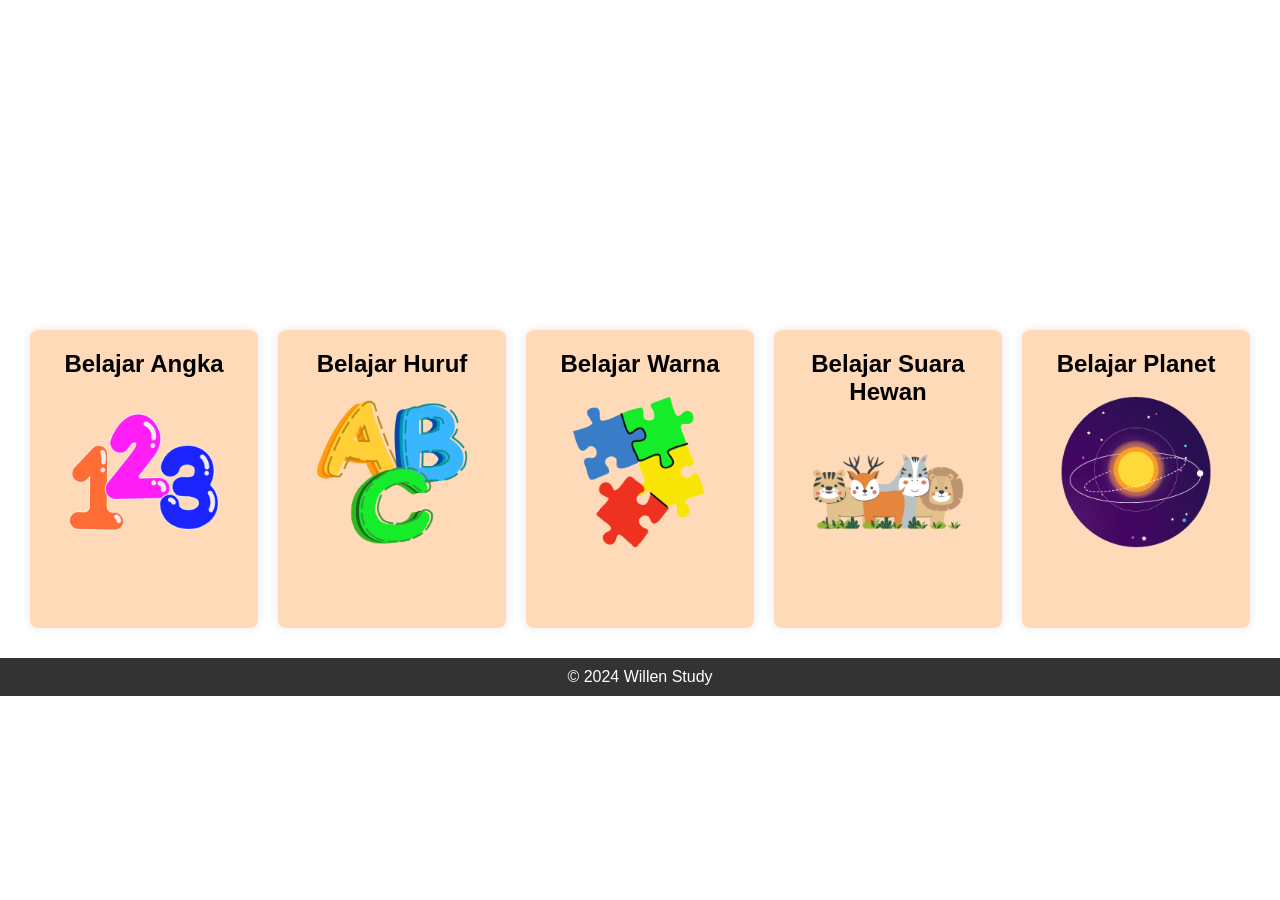
<file: index.html>
<!DOCTYPE html>
<html lang="en">

<head>
	<meta charset="UTF-8">
	<meta name="viewport" content="width=device-width, initial-scale=1.0">
	<title>Willen Study</title>
	<style>
		* {
			margin: 0;
			padding: 0;
			box-sizing: border-box;
			font-family: Arial, sans-serif;
		}

		body {
			display: flex;
			flex-direction: column;
			min-height: 100vh;
		}

		header {
			position: relative;
			color: white;
			text-align: center;
			height: 300px;
			/* Adjust height as needed */
		}

		header video {
			position: absolute;
			top: 0;
			left: 0;
			width: 100%;
			height: 100%;
			object-fit: cover;
			z-index: -1;
		}

		.header-content {
			position: relative;
			z-index: 1;
			padding: 60px 0;
		}

		.content {
			display: flex;
			flex-wrap: wrap;
			justify-content: space-around;
			padding: 20px;
		}

		.section {
			background-color: #FFDAB9;
			margin: 10px;
			padding: 20px;
			flex: 1 1 calc(20% - 40px);
			/* 5 sections with margin */
			min-width: 200px;
			/* Minimum width for responsive design */
			box-shadow: 0 0 10px rgba(0, 0, 0, 0.1);
			border-radius: 8px;
			text-align: center;
			transition: transform 0.3s ease-in-out;
			/* Efek transisi saat hover */
			cursor: pointer;
			/* Menjadikan cursor pointer saat hover */
		}

		.section img {
			max-width: 100%;
			height: auto;
			margin-bottom: 10px;
		}

		.section:hover {
			transform: scale(1.05);
			/* Efek zoom in saat hover */
		}

		.section a {
			display: block;
			margin-top: 10px;
			color: #4CAF50;
			text-decoration: none;
			font-weight: bold;
		}

		.section a:hover {
			text-decoration: underline;
		}

		footer {
			background-color: #333;
			color: white;
			text-align: center;
			padding: 10px 0;
		}
	</style>
</head>

<body>
	<header>
		<video autoplay muted loop>
			<source src="header.mp4" type="video/mp4">
			Your browser does not support the video tag.
	</header>
	<div class="content">
		<div class="section" onclick="navigateTo('angka/angka.html')">
			<h2>Belajar Angka</h2>
			<img src="angka.png" alt="Belajar Angka">
		</div>
		<div class="section" onclick="navigateTo('huruf/huruf.html')">
			<h2>Belajar Huruf</h2>
			<img src="huruf.png" alt="Belajar Huruf">
		</div>
		<div class="section" onclick="navigateTo('warna/warna.html')">
			<h2>Belajar Warna</h2>
			<img src="warna.png" alt="Belajar Warna">
		</div>
		<div class="section" onclick="navigateTo('hewan/hewan.html')">
			<h2>Belajar Suara Hewan</h2>
			<img src="hewan.png" alt="Belajar Suara Hewan">
		</div>
		<div class="section" onclick="navigateTo('planet/planet.html')">
			<h2>Belajar Planet</h2>
			<img src="planet.png" alt="Belajar Planet">
		</div>
	</div>
	<footer>
		<p>© 2024 Willen Study</p>
	</footer>

	<script>
		function navigateTo(url) {
			window.location.href = url; // Mengarahkan ke halaman atau bagian berikutnya
		}
	</script>
</body>

</html>
</file>
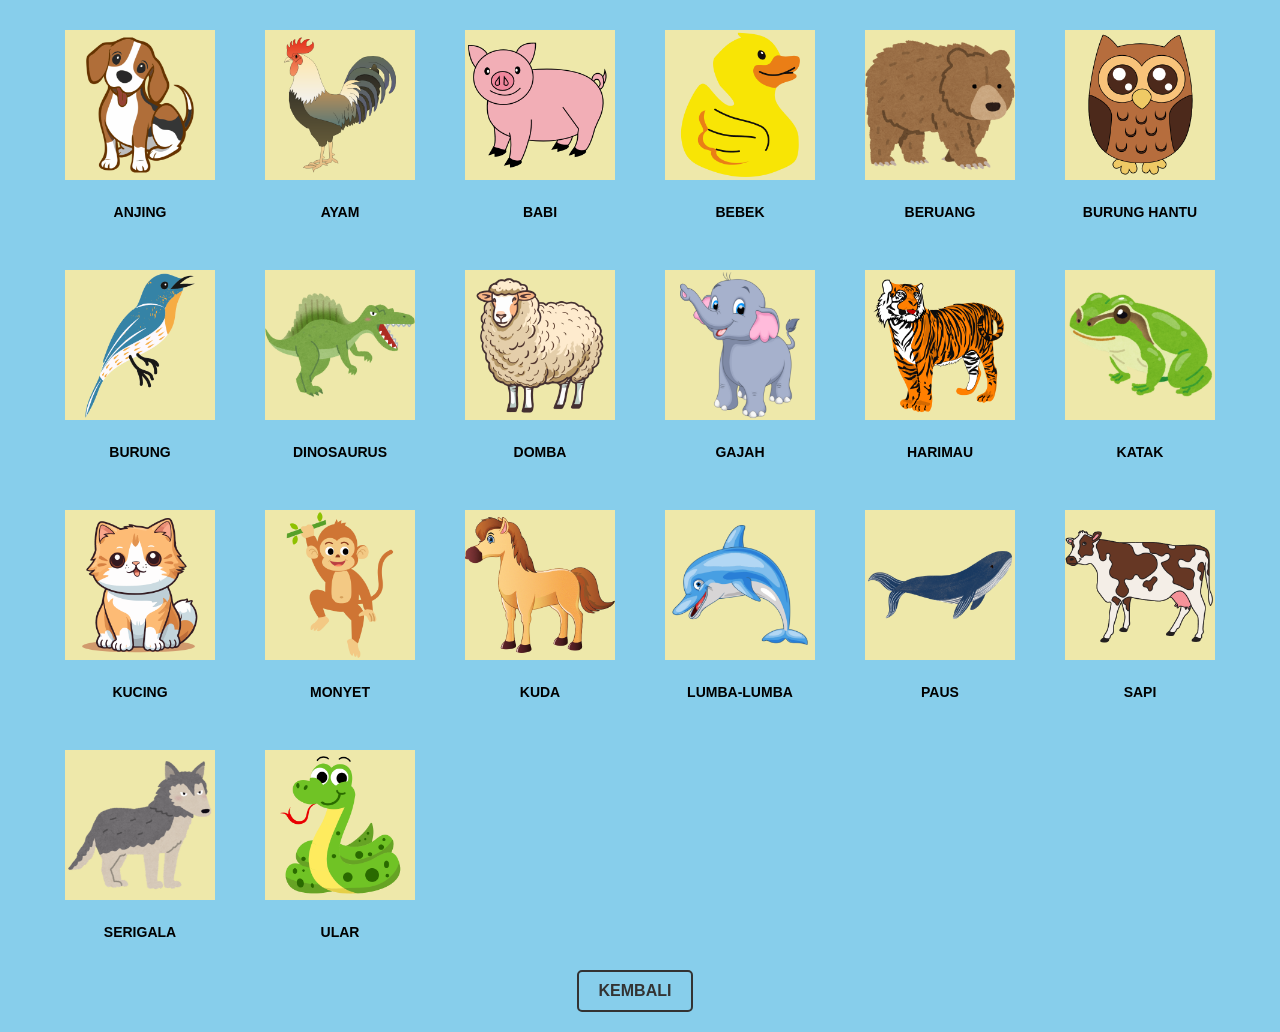
<file: hewan/hewan.html>
<!DOCTYPE HTML>
<html>

<head>
	<title>Willen Study</title>
	<script src='suara.js' type='text/javascript'></script>
	<style>
		/* Tambahkan style untuk tampilan yang lebih menarik */
		body {
			font-family: Arial, sans-serif;
			background-color: #87CEEB;
			/* Mengatur warna latar belakang menjadi biru muda */
			margin: 0;
			padding: 0;
			display: flex;
			flex-direction: column;
			align-items: center;
		}

		#container {
			padding: 20px;
		}

		table {
			width: 100%;
			border-collapse: collapse;
		}

		td {
			padding: 10px;
			text-align: center;
		}

		.hewan {
			width: 150px;
			height: 150px;
			/* Menghapus border-radius untuk membuat kotak */
			transition: transform 0.3s;
			cursor: pointer;
		}

		.hewan:hover {
			transform: scale(1.2);
		}

		.hewan1 {
			font-size: 14px;
			font-weight: bold;
		}

		#navigasi1 {
			margin-top: 20px;
			width: 100%;
			text-align: center;
		}

		#navigasi1 ul {
			list-style-type: none;
			padding: 0;
			display: inline-block;
			margin: 0 auto;
		}

		#navigasi1 ul li {
			display: inline;
			margin-right: 10px;
		}

		#navigasi1 ul li a {
			text-decoration: none;
			color: #333;
			font-weight: bold;
			font-size: 16px;
			display: inline-block;
			padding: 10px 20px;
			border: 2px solid #333;
			border-radius: 5px;
			transition: all 0.3s ease;
		}

		#navigasi1 ul li a:hover {
			background-color: #333;
			color: #fff;
		}
	</style>
</head>

<body>

	<div id="container">
		<table>
			<tr>
				<td onclick="anjing.playclip()"><a href="#">
						<img class="hewan" src="image/anjing.png" alt="anjing">
					</a></td>
				<td style="width:10px"></td>
				<td onclick="ayam.playclip()"><a href="#">
						<img class="hewan" src="image/ayam.png" alt="ayam">
					</a></td>
				<td style="width:10px"></td>
				<td onclick="babi.playclip()"><a href="#">
						<img class="hewan" src="image/babi.png" alt="babi">
					</a></td>
				<td style="width:10px"></td>
				<td onclick="bebek.playclip()"><a href="#">
						<img class="hewan" src="image/bebek.png" alt="bebek">
					</a></td>
				<td style="width:10px"></td>
				<td onclick="beruang.playclip()"><a href="#">
						<img class="hewan" src="image/beruang.png" alt="beruang">
					</a></td>
				<td style="width:10px"></td>
				<td onclick="burunghantu.playclip()"><a href="#">
						<img class="hewan" src="image/burung hantu.png" alt="burung hantu">
					</a></td>
			</tr>
			<tr>
				<td class="hewan1">ANJING</td>
				<td style="width:10px"></td>
				<td class="hewan1">AYAM</td>
				<td style="width:10px"></td>
				<td class="hewan1">BABI</td>
				<td style="width:10px"></td>
				<td class="hewan1">BEBEK</td>
				<td style="width:10px"></td>
				<td class="hewan1">BERUANG</td>
				<td style="width:10px"></td>
				<td class="hewan1">BURUNG HANTU</td>
			</tr>
			<!-- Baris-baris tambahan untuk hewan -->
			<tr>
				<td style="height:10px"></td>
			</tr>
			<tr>
				<td onclick="burung.playclip()"><a href="#">
						<img class="hewan" src="image/burung.png" alt="burung">
					</a></td>
				<td></td>
				<td onclick="dinosaurus.playclip()"><a href="#">
						<img class="hewan" src="image/dinosaurus.png" alt="dinosaurus">
					</a></td>
				<td></td>
				<td onclick="domba.playclip()"><a href="#">
						<img class="hewan" src="image/domba.png" alt="domba">
					</a></td>
				<td></td>
				<td onclick="gajah.playclip()"><a href="#">
						<img class="hewan" src="image/gajah.png" alt="gajah">
					</a></td>
				<td></td>
				<td onclick="harimau.playclip()"><a href="#">
						<img class="hewan" src="image/harimau.png" alt="harimau">
					</a></td>
				<td></td>
				<td onclick="katak.playclip()"><a href="#">
						<img class="hewan" src="image/katak.png" alt="katak">
					</a></td>
			</tr>
			<tr>
				<td class="hewan1">BURUNG</td>
				<td></td>
				<td class="hewan1">DINOSAURUS</td>
				<td></td>
				<td class="hewan1">DOMBA</td>
				<td></td>
				<td class="hewan1">GAJAH</td>
				<td></td>
				<td class="hewan1">HARIMAU</td>
				<td></td>
				<td class="hewan1">KATAK</td>
			</tr>
			<!-- Baris-baris tambahan untuk hewan -->
			<tr>
				<td style="height:10px"></td>
			</tr>
			<tr>
				<td onclick="kucing.playclip()"><a href="#">
						<img class="hewan" src="image/kucing.png" alt="kucing">
					</a></td>
				<td></td>
				<td onclick="monyet.playclip()"><a href="#">
						<img class="hewan" src="image/monyet.png" alt="monyet">
					</a></td>
				<td></td>
				<td onclick="kuda.playclip()"><a href="#">
						<img class="hewan" src="image/kuda.png" alt="kuda">
					</a></td>
				<td></td>
				<td onclick="lumbalumba.playclip()"><a href="#">
						<img class="hewan" src="image/lumba-lumba.png" alt="lumba-lumba">
					</a></td>
				<td></td>
				<td onclick="paus.playclip()"><a href="#">
						<img class="hewan" src="image/paus.png" alt="paus">
					</a></td>
				<td></td>
				<td onclick="sapi.playclip()"><a href="#">
						<img class="hewan" src="image/sapi.png" alt="sapi">
					</a></td>
			</tr>
			<tr>
				<td class="hewan1">KUCING</td>
				<td></td>
				<td class="hewan1">MONYET</td>
				<td></td>
				<td class="hewan1">KUDA</td>
				<td></td>
				<td class="hewan1">LUMBA-LUMBA</td>
				<td></td>
				<td class="hewan1">PAUS</td>
				<td></td>
				<td class="hewan1">SAPI</td>
			</tr>
			<tr>
				<td style="height:10px"></td>
			</tr>
			<tr>
				<td onclick="serigala.playclip()"><a href="#">
						<img class="hewan" src="image/serigala.png" alt="serigala">
					</a></td>
				<td></td>
				<td onclick="ular.playclip()"><a href="#">
						<img class="hewan" src="image/ular.png" alt="ular">
					</a></td>
			</tr>
			<tr>
				<td class="hewan1">SERIGALA</td>
				<td></td>
				<td class="hewan1">ULAR</td>
			</tr>
		</table>

		<div id="navigasi1">
			<ul>
				<li><a href="../index.html">KEMBALI</a></li>
			</ul>
		</div>
	</div>
</body>

</html>
</file>
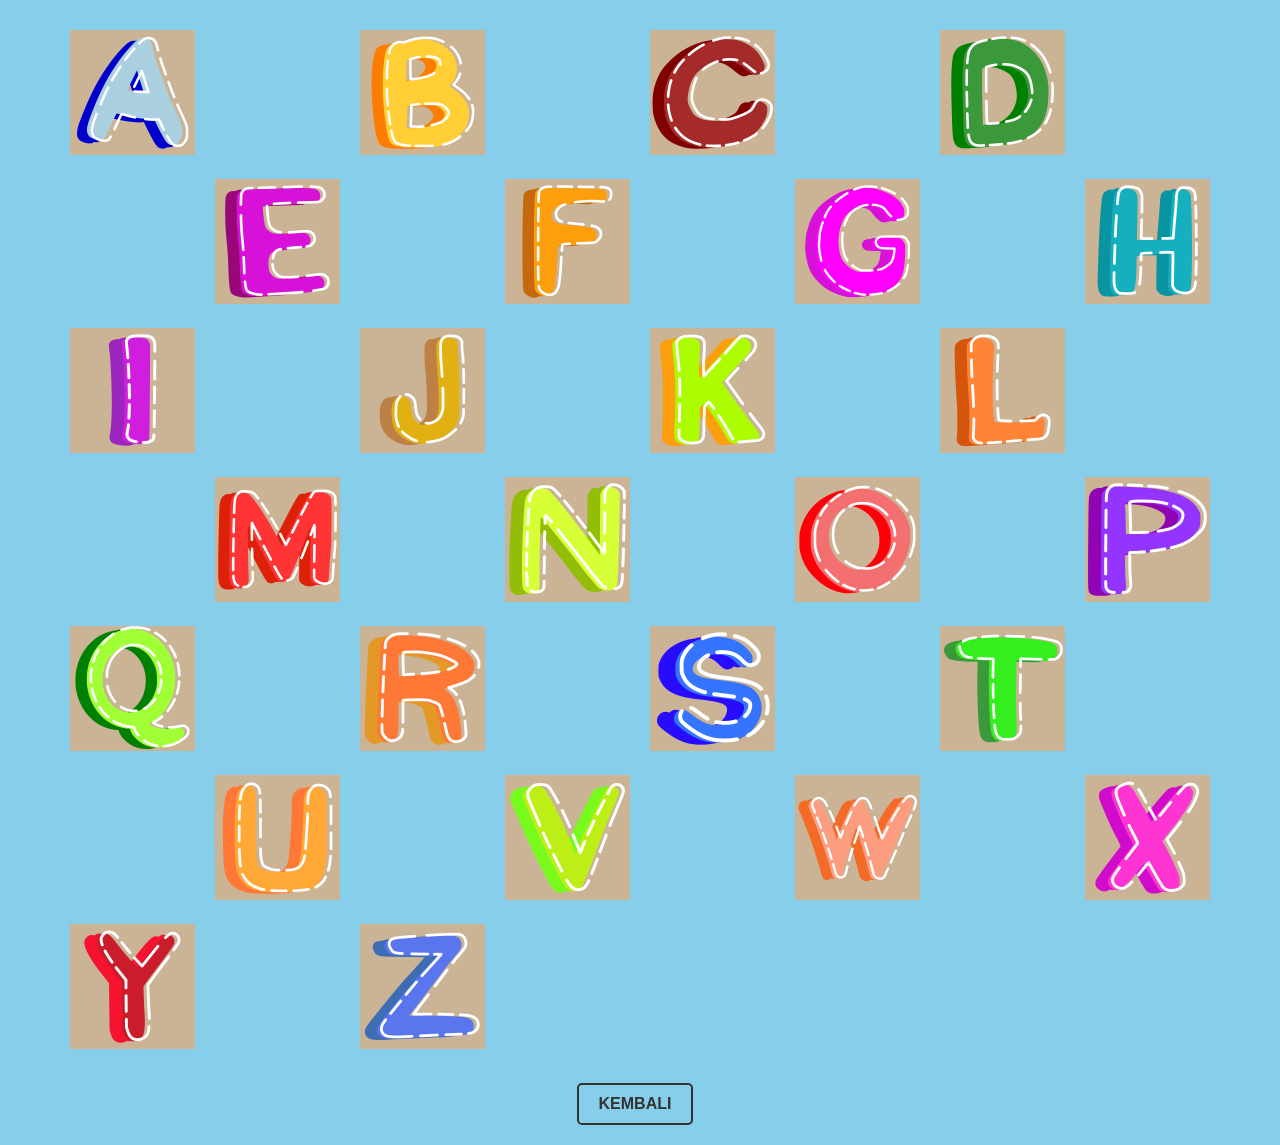
<file: huruf/huruf.html>
<!DOCTYPE HTML>
<html>

<head>
	<title>Willen Study</title>
	<script src='suara.js' type='text/javascript'></script>
	<style>
		/* Tambahkan style untuk tampilan yang lebih menarik */
		body {
			font-family: Arial, sans-serif;
			background-color: #87CEEB;
			/* Mengatur warna latar belakang menjadi biru muda */
			margin: 0;
			padding: 0;
			display: flex;
			flex-direction: column;
			align-items: center;
		}

		#container {
			padding: 20px;
		}

		table {
			width: 100%;
			border-collapse: collapse;
		}

		td {
			padding: 10px;
			text-align: center;
		}

		td img {
			width: 125px;
			/* Atur ukuran gambar sesuai kebutuhan */
			height: auto;
			transition: transform 0.3s;
			/* Animasi saat di-hover */
			cursor: pointer;
		}

		td img:hover {
			transform: scale(1.2);
			/* Memperbesar elemen saat di-hover */
		}

		#navigasi1 {
			margin-top: 20px;
			width: 100%;
			text-align: center;
		}

		#navigasi1 ul {
			list-style-type: none;
			padding: 0;
			display: inline-block;
			margin: 0 auto;
		}

		#navigasi1 ul li {
			display: inline;
			margin-right: 10px;
		}

		#navigasi1 ul li a {
			text-decoration: none;
			color: #333;
			font-weight: bold;
			font-size: 16px;
			display: inline-block;
			padding: 10px 20px;
			border: 2px solid #333;
			border-radius: 5px;
			transition: all 0.3s ease;
		}

		#navigasi1 ul li a:hover {
			background-color: #333;
			color: #fff;
		}
	</style>
</head>

<body>

	<div id="container">
		<table>
			<tr>
				<td onclick="a.playclip()"><a href="#"><img src="image/a.png" alt="a"></a></td>
				<td></td>
				<td onclick="b.playclip()"><a href="#"><img src="image/b.png" alt="b"></a></td>
				<td></td>
				<td onclick="c.playclip()"><a href="#"><img src="image/c.png" alt="c"></a></td>
				<td></td>
				<td onclick="d.playclip()"><a href="#"><img src="image/d.png" alt="d"></a></td>
				<td></td>
			</tr>
			<tr>
				<td></td>
				<td onclick="e.playclip()"><a href="#"><img src="image/e.png" alt="e"></a></td>
				<td></td>
				<td onclick="f.playclip()"><a href="#"><img src="image/f.png" alt="f"></a></td>
				<td></td>
				<td onclick="g.playclip()"><a href="#"><img src="image/g.png" alt="g"></a></td>
				<td></td>
				<td onclick="h.playclip()"><a href="#"><img src="image/h.png" alt="h"></a></td>
			</tr>
			<tr>
				<td onclick="i.playclip()"><a href="#"><img src="image/i.png" alt="i"></a></td>
				<td></td>
				<td onclick="j.playclip()"><a href="#"><img src="image/j.png" alt="j"></a></td>
				<td></td>
				<td onclick="k.playclip()"><a href="#"><img src="image/k.png" alt="k"></a></td>
				<td></td>
				<td onclick="l.playclip()"><a href="#"><img src="image/l.png" alt="l"></a></td>
				<td></td>
			</tr>
			<tr>
				<td></td>
				<td onclick="m.playclip()"><a href="#"><img src="image/m.png" alt="m"></a></td>
				<td></td>
				<td onclick="n.playclip()"><a href="#"><img src="image/n.png" alt="n"></a></td>
				<td></td>
				<td onclick="o.playclip()"><a href="#"><img src="image/o.png" alt="o"></a></td>
				<td></td>
				<td onclick="p.playclip()"><a href="#"><img src="image/p.png" alt="p"></a></td>
			</tr>
			<tr>
				<td onclick="q.playclip()"><a href="#"><img src="image/q.png" alt="q"></a></td>
				<td></td>
				<td onclick="r.playclip()"><a href="#"><img src="image/r.png" alt="r"></a></td>
				<td></td>
				<td onclick="s.playclip()"><a href="#"><img src="image/s.png" alt="s"></a></td>
				<td></td>
				<td onclick="t.playclip()"><a href="#"><img src="image/t.png" alt="t"></a></td>
				<td></td>
			</tr>
			<tr>
				<td></td>
				<td onclick="u.playclip()"><a href="#"><img src="image/u.png" alt="u"></a></td>
				<td></td>
				<td onclick="v.playclip()"><a href="#"><img src="image/v.png" alt="v"></a></td>
				<td></td>
				<td onclick="w.playclip()"><a href="#"><img src="image/w.png" alt="w"></a></td>
				<td></td>
				<td onclick="x.playclip()"><a href="#"><img src="image/x.png" alt="x"></a></td>
			</tr>
			<tr>
				<td onclick="y.playclip()"><a href="#"><img src="image/y.png" alt="y"></a></td>
				<td></td>
				<td onclick="z.playclip()"><a href="#"><img src="image/z.png" alt="z"></a></td>
				<td></td>
				<td></td>
				<td></td>
				<td></td>
				<td></td>
			</tr>

		</table>

		<div id="navigasi1">
			<ul>
				<li><a href="../index.html">KEMBALI</a></li>
			</ul>
		</div>
	</div>
</body>

</html>
</file>
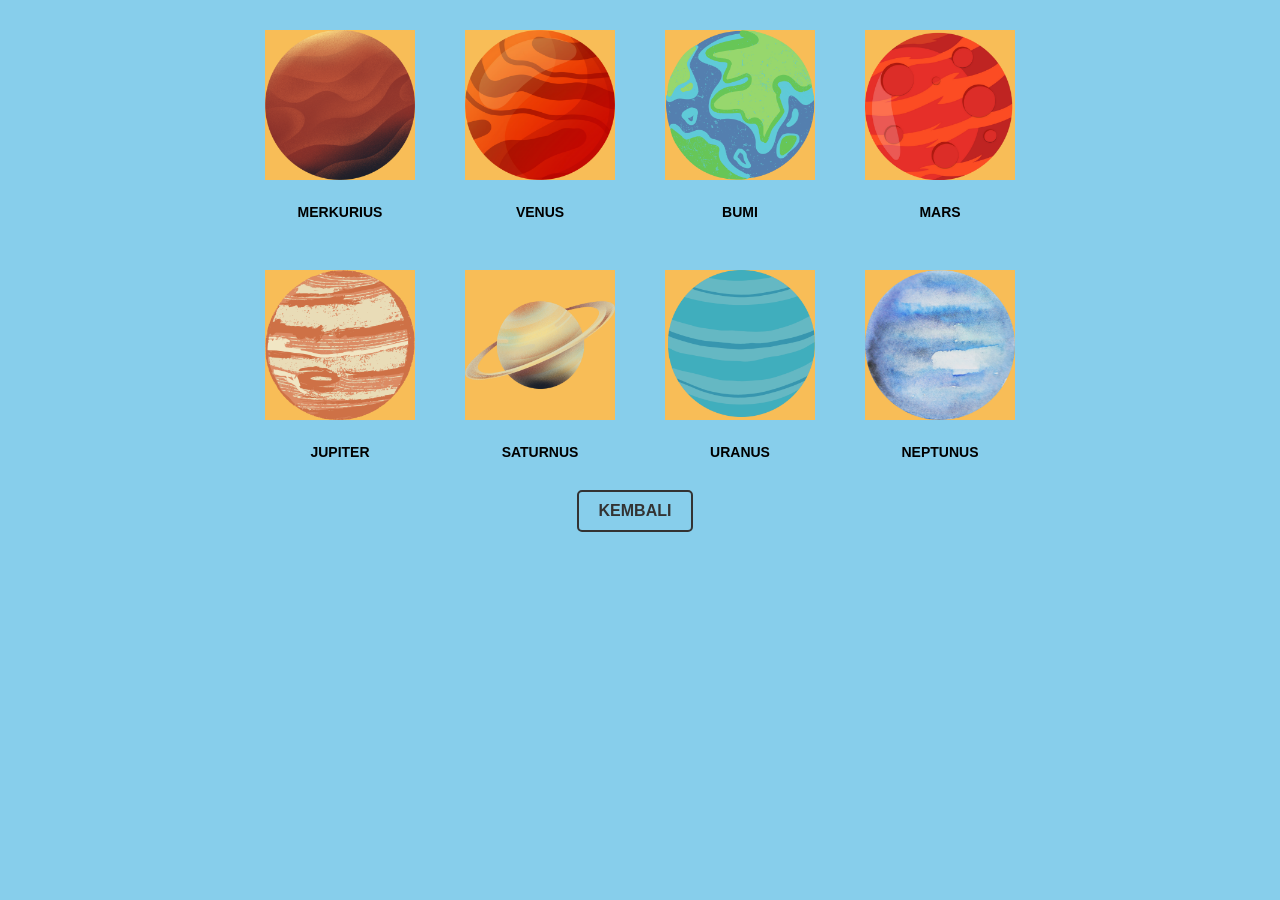
<file: planet/planet.html>
<!DOCTYPE HTML>
<html>

<head>
	<title>Willen Study</title>
	<script src='suara.js' type='text/javascript'></script>
	<style>
		/* Tambahkan style untuk tampilan yang lebih menarik */
		body {
			font-family: Arial, sans-serif;
			background-color: #87CEEB;
			/* Mengatur warna latar belakang menjadi biru muda */
			margin: 0;
			padding: 0;
			display: flex;
			flex-direction: column;
			align-items: center;
		}

		#container {
			padding: 20px;
		}

		table {
			width: 100%;
			border-collapse: collapse;
		}

		td {
			padding: 10px;
			text-align: center;
		}

		.planet {
			width: 150px;
			height: 150px;
			/* Menghapus border-radius untuk membuat kotak */
			transition: transform 0.3s;
			cursor: pointer;
		}

		.planet:hover {
			transform: scale(1.2);
		}

		.planet1 {
			font-size: 14px;
			font-weight: bold;
		}

		#navigasi1 {
			margin-top: 20px;
			width: 100%;
			text-align: center;
		}

		#navigasi1 ul {
			list-style-type: none;
			padding: 0;
			display: inline-block;
			margin: 0 auto;
		}

		#navigasi1 ul li {
			display: inline;
			margin-right: 10px;
		}

		#navigasi1 ul li a {
			text-decoration: none;
			color: #333;
			font-weight: bold;
			font-size: 16px;
			display: inline-block;
			padding: 10px 20px;
			border: 2px solid #333;
			border-radius: 5px;
			transition: all 0.3s ease;
		}

		#navigasi1 ul li a:hover {
			background-color: #333;
			color: #fff;
		}
	</style>
</head>

<body>

	<div id="container">
		<table>
			<tr>
				<td onclick="merkurius.playclip()"><a href="#">
						<img class="planet" src="image/merkurius.png" alt="merkurius">
					</a></td>
				<td style="width:10px"></td>
				<td onclick="venus.playclip()"><a href="#">
						<img class="planet" src="image/venus.png" alt="venus">
					</a></td>
				<td style="width:10px"></td>
				<td onclick="bumi.playclip()"><a href="#">
						<img class="planet" src="image/bumi.png" alt="bumi">
					</a></td>
				<td style="width:10px"></td>
				<td onclick="mars.playclip()"><a href="#">
						<img class="planet" src="image/mars.png" alt="mars">
					</a></td>
			</tr>
			<tr>
				<td class="planet1">MERKURIUS</td>
				<td style="width:10px"></td>
				<td class="planet1">VENUS</td>
				<td style="width:10px"></td>
				<td class="planet1">BUMI</td>
				<td style="width:10px"></td>
				<td class="planet1">MARS</td>
			</tr>
			<!-- Baris-baris tambahan untuk planet -->
			<tr>
				<td style="height:10px"></td>
			</tr>
			<tr>
				<td onclick="jupiter.playclip()"><a href="#">
						<img class="planet" src="image/jupiter.png" alt="jupiter">
					</a></td>
				<td></td>
				<td onclick="saturnus.playclip()"><a href="#">
						<img class="planet" src="image/saturnus.png" alt="saturnus">
					</a></td>
				<td></td>
				<td onclick="uranus.playclip()"><a href="#">
						<img class="planet" src="image/uranus.png" alt="uranus">
					</a></td>
				<td></td>
				<td onclick="neptunus.playclip()"><a href="#">
						<img class="planet" src="image/neptunus.png" alt="neptunus">
					</a></td>
			</tr>
			<tr>
				<td class="planet1">JUPITER</td>
				<td></td>
				<td class="planet1">SATURNUS</td>
				<td></td>
				<td class="planet1">URANUS</td>
				<td></td>
				<td class="planet1">NEPTUNUS</td>
			</tr>
		</table>

		<div id="navigasi1">
			<ul>
				<li><a href="../index.html">KEMBALI</a></li>
			</ul>
		</div>
	</div>
</body>

</html>
</file>
